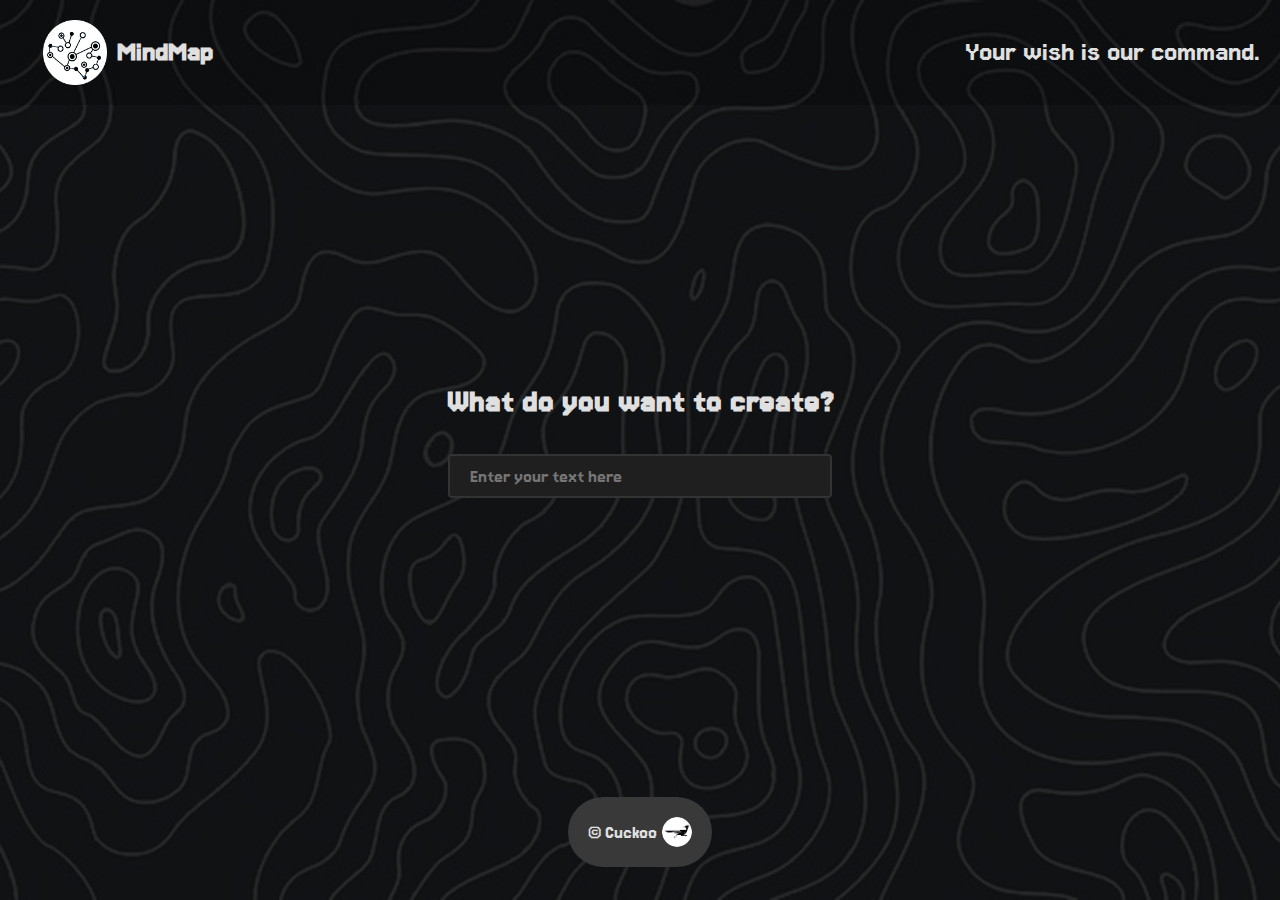
<file: index.html>
<!DOCTYPE html>
<html lang="en">
  <head>
    <meta charset="UTF-8" />
    <meta name="viewport" content="width=device-width, initial-scale=1.0" />
    <title>MindMap</title>
    <link rel="stylesheet" href="style.css" />
    <link rel="icon" type="image/png" href="Images/logo.png" />
    <script src="StepController.js" defer></script>
  </head>
  <body>
    <header>
      <div class="logo" style="cursor: pointer">
        <img
          src="Images/logo.png"
          alt="logo"
          style="width: 30%; height: 30%"
        />MindMap
      </div>
      <span class="headertext" style="font-size: 30px"
        >Your wish is our command.</span
      >
    </header>

    <main>
      <img
        src="Images/loading.png"
        alt="spin"
        style="display: none"
        class="loadimg"
      />
      <div class="rcontainer">
        <!-- <div class="roadmap"></div> -->
      </div>

      <div class="creationText" style="display: flex">
        What do you want to create?
      </div>
      <input type="text" placeholder="Enter your text here" class="textinput" />
    </main>

    <footer>
      <div>
        &copy; Cuckoo

        <img
          src="Images/TeamLogo.png"
          alt=""
          style="border-radius: 50%; width: 30px; height: 30px"
        />
      </div>
    </footer>
  </body>
</html>
</file>
<file: style.css>
@import url("https://fonts.googleapis.com/css2?family=Roboto:wght@100;400;700&display=swap");
@import url("https://fonts.googleapis.com/css2?family=VT323&display=swap");
@import url("https://fonts.googleapis.com/css2?family=Jersey+15&display=swap");

* {
  margin: 0;
  padding: 0;
  box-sizing: border-box;
  font-family: "Jersey 15", sans-serif;
  font-size: 20px;
}

body {
  background-color: #121212;
  color: #e0e0e0;
  display: flex;
  flex-direction: column;
  min-height: 100vh;
  background-image: url("Images/bkgr.png"); /* Replace with your image URL */
  background-size: cover; /* Ensures the image covers the whole screen */
  background-position: center; /* Centers the image */
  background-repeat: no-repeat; /* Prevents tiling */
  background-attachment: fixed; /* Keeps it fixed while scrolling */
}

header {
  background-color: #00000033;
  padding: 20px;
  display: flex;
  justify-content: space-between;
  align-items: center;
}

.logo {
  font-size: 1.5em;
  font-weight: bold;
  display: flex;
  justify-content: center;
  align-items: center;
  gap: 10px;
}

main {
  flex: 1;
  display: flex;
  flex-direction: column;
  gap: 35px;
  justify-content: center;
  align-items: center;
}
.creationText {
  font-size: 35px;
  font-weight: 1000;
}

.textinput {
  padding: 10px 20px;
  font-size: 1em;
  border: 2px solid #333;
  background-color: #1f1f1f;
  color: #e0e0e0;
  width: 30%;
  border-radius: 4px;
  transition: border-color 0.3s;
}

.textinput:focus {
  outline: none;
  border-color: #bb86fc;
}
.roadmap {
  display: flex;
  justify-content: flex-start;
  align-items: center;
  gap: 20px;
}
.ritem {
  display: flex;
  justify-content: center;
  align-items: center;
  gap: 20px;
}
.rtext {
  padding: 50px;
  background: linear-gradient(50deg, purple, cyan);
  border-radius: 80px;
  color: white;
  text-align: center;
  border: 7px solid #4455a0;
  cursor: pointer;
  width: 280px;
  height: 150px;
  display: flex;
  align-items: center;
  justify-content: center;
  font-size: 1.5rem;
  white-space: wrap;
  overflow: hidden;
}
.rcontainer {
  display: none;
  flex-direction: column;
  gap: 10px;
}
.loadimg {
  width: 100px;
  height: 100px;
  display: none;
  animation: spin 1s linear infinite;
}

@keyframes spin {
  from {
    transform: rotate(0deg);
  }
  to {
    transform: rotate(360deg);
  }
}
.arrow {
  width: 70px;
  height: 70px;
}
footer {
  padding: 20px;
  text-align: center;
  margin-bottom: 1%;
  display: flex;
  justify-content: center;
  align-items: center;
}
footer div {
  display: flex;
  justify-content: center;
  align-items: center;
  gap: 5px;
  background-color: #3a3939;
  width: fit-content;
  height: fit-content;
  padding: 20px;
  border-radius: 40px;
}
</file>
